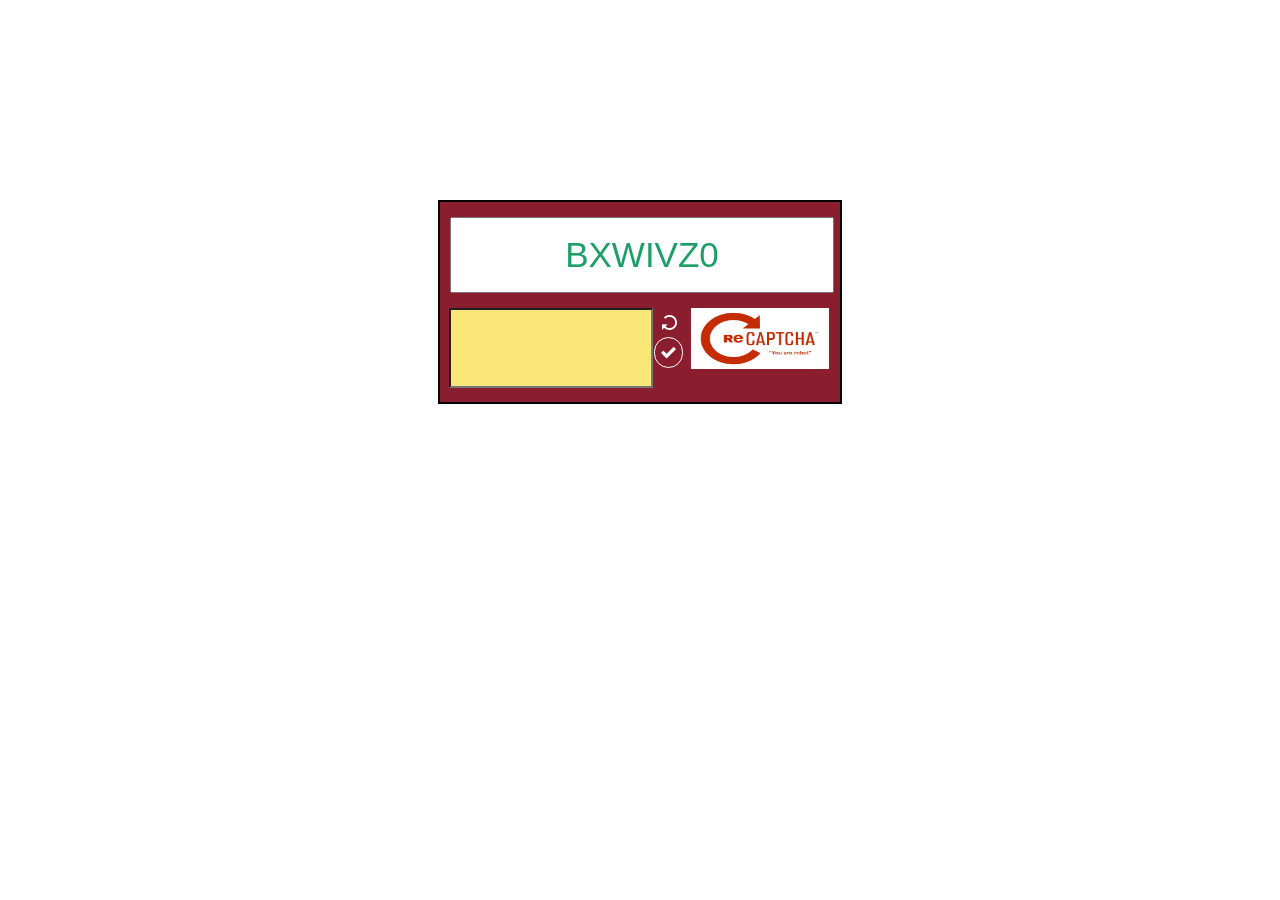
<file: index.html>
<!DOCTYPE html>
<html lang="en">
<head>
  <meta charset="UTF-8">
  <meta name="viewport" content="width=device-width, initial-scale=1.0">
  <meta http-equiv="X-UA-Compatible" content="ie=edge">
  <link rel="stylesheet" href="assets/font/style.css">
  <link rel="stylesheet" href="assets/css/style.css">
  <title>Captcha</title>
</head>
<body>
    <div class="captcha">
      <input id="codigo" type="text" name="codigo" value="" readonly="readonly">
      <div class="codigos">
        <input id="codigoT" type="text" name="" value="">
        <div class="icon">
          <span class="icon-spinner11" id="click"></span>
          <div id="span">
            <span class="icon-checkmark" id="ingresar"></span>
          </div>
        </div>
        <div class="img" >
          <img src="assets/image/captcha.jpg" alt="">
        </div>
      </div>
    </div>

    <script type="text/javascript" src="assets/js/app.js"></script>
</body>
</html>
</file>
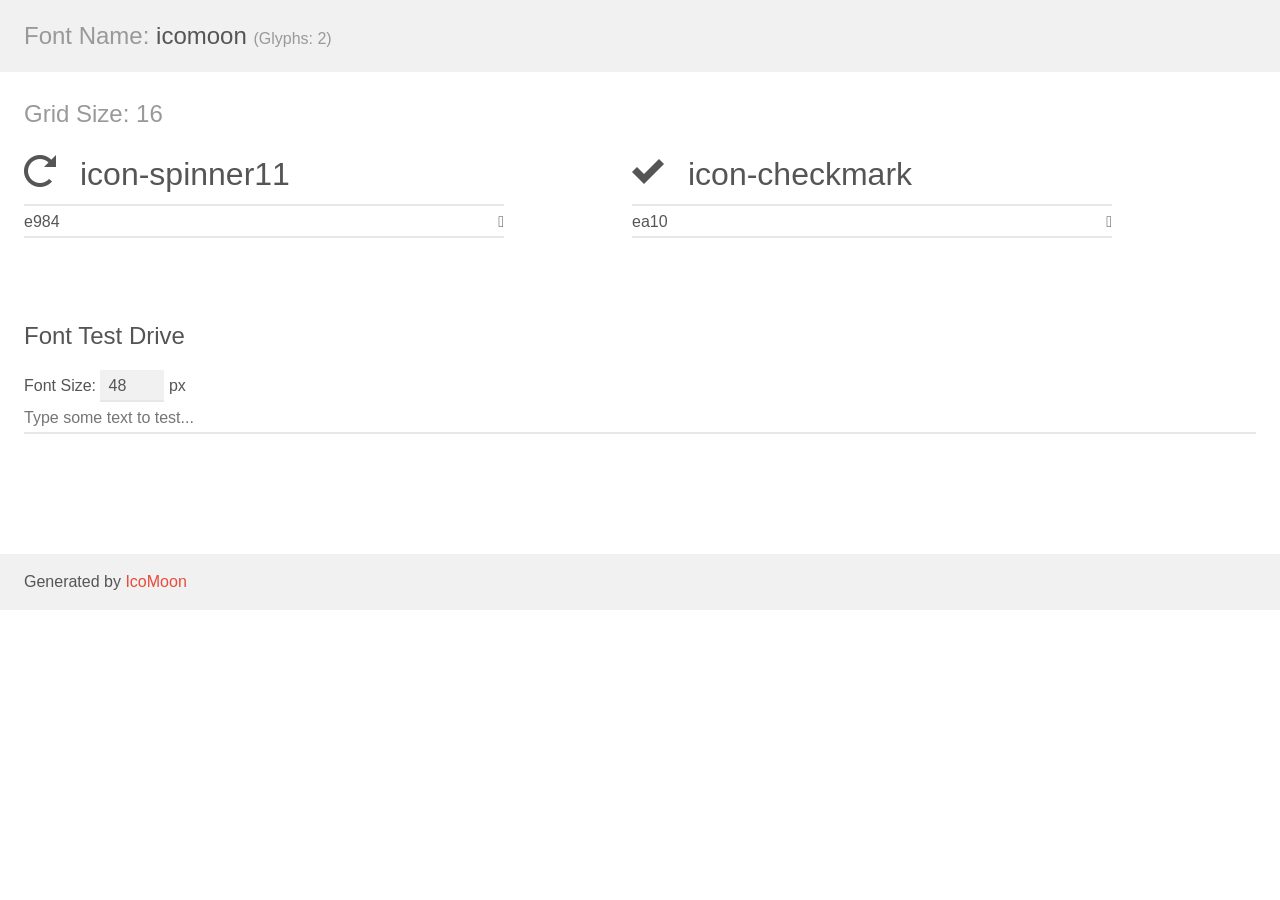
<file: assets/font/demo.html>
<!doctype html>
<html>
<head>
    <meta charset="utf-8">
    <title>IcoMoon Demo</title>
    <meta name="description" content="An Icon Font Generated By IcoMoon.io">
    <meta name="viewport" content="width=device-width, initial-scale=1">
    <link rel="stylesheet" href="demo-files/demo.css">
    <link rel="stylesheet" href="style.css"></head>
<body>
    <div class="bgc1 clearfix">
        <h1 class="mhmm mvm"><span class="fgc1">Font Name:</span> icomoon <small class="fgc1">(Glyphs:&nbsp;2)</small></h1>
    </div>
    <div class="clearfix mhl ptl">
        <h1 class="mvm mtn fgc1">Grid Size: 16</h1>
        <div class="glyph fs1">
            <div class="clearfix bshadow0 pbs">
                <span class="icon-spinner11">
                
                </span>
                <span class="mls"> icon-spinner11</span>
            </div>
            <fieldset class="fs0 size1of1 clearfix hidden-false">
                <input type="text" readonly value="e984" class="unit size1of2" />
                <input type="text" maxlength="1" readonly value="&#xe984;" class="unitRight size1of2 talign-right" />
            </fieldset>
            <div class="fs0 bshadow0 clearfix hidden-true">
                <span class="unit pvs fgc1">liga: </span>
                <input type="text" readonly value="spinner11, loading12" class="liga unitRight" />
            </div>
        </div>
        <div class="glyph fs1">
            <div class="clearfix bshadow0 pbs">
                <span class="icon-checkmark">
                
                </span>
                <span class="mls"> icon-checkmark</span>
            </div>
            <fieldset class="fs0 size1of1 clearfix hidden-false">
                <input type="text" readonly value="ea10" class="unit size1of2" />
                <input type="text" maxlength="1" readonly value="&#xea10;" class="unitRight size1of2 talign-right" />
            </fieldset>
            <div class="fs0 bshadow0 clearfix hidden-true">
                <span class="unit pvs fgc1">liga: </span>
                <input type="text" readonly value="checkmark, tick" class="liga unitRight" />
            </div>
        </div>
    </div>

    <!--[if gt IE 8]><!-->
    <div class="mhl clearfix mbl">
        <h1>Font Test Drive</h1>
        <label>
            Font Size: <input id="fontSize" type="number" class="textbox0 mbm"
            min="8" value="48" />
            px
        </label>
        <input id="testText" type="text" class="phl size1of1 mvl"
        placeholder="Type some text to test..." value=""/>
        <div id="testDrive" class="icon-">&nbsp;
        </div>
    </div>
    <!--<![endif]-->
    <div class="bgc1 clearfix">
        <p class="mhl">Generated by <a href="https://icomoon.io/app">IcoMoon</a></p>
    </div>

    <script src="demo-files/demo.js"></script>
</body>
</html>
</file>
<file: assets/font/style.css>
@font-face {
  font-family: 'icomoon';
  src:  url('fonts/icomoon.eot?7hq702');
  src:  url('fonts/icomoon.eot?7hq702#iefix') format('embedded-opentype'),
    url('fonts/icomoon.ttf?7hq702') format('truetype'),
    url('fonts/icomoon.woff?7hq702') format('woff'),
    url('fonts/icomoon.svg?7hq702#icomoon') format('svg');
  font-weight: normal;
  font-style: normal;
}

[class^="icon-"], [class*=" icon-"] {
  /* use !important to prevent issues with browser extensions that change fonts */
  font-family: 'icomoon' !important;
  speak: none;
  font-style: normal;
  font-weight: normal;
  font-variant: normal;
  text-transform: none;
  line-height: 1;

  /* Better Font Rendering =========== */
  -webkit-font-smoothing: antialiased;
  -moz-osx-font-smoothing: grayscale;
}

.icon-spinner11:before {
  content: "\e984";
}
.icon-checkmark:before {
  content: "\ea10";
}
</file>
<file: assets/css/style.css>
.captcha {
  border: 2px solid;
  background-color: #8B1E2E;
  height: 200px;
  margin: 200px auto;
  width: 400px;
}

.codigos{
  box-sizing: border-box;
  position: relative;
  height: 90px;
  overflow: hidden;
}

#codigo, #codigoT {
  display: block;
  height: 50px;
  margin: 9px auto;
  text-align: center;
}

#codigo{
  font-size: 35px;
  height: 70px;
  margin: 15px 10px;
  width: 94%;
}


#codigoT {
  background-color: #F9E777;
  font-size: 30px;
  height: 74px;
  left: 2px;
  margin: 0 7px;
  position: absolute;
  width: 196px;
}

div #span{
  border: 1px solid;
  border-color: white;
  border-radius: 24px;
}

span{
  color: white;
  display: block;
  font-size: 15px;
  margin: 7px 6px;
}

.icon{
  left: 214px;
  position: absolute;
}

.icon-spinner11{
  transform: rotate(180deg);
}

img{
  width: 100%;
  height: 100%;
}

div.img {
  display: inline-block;
  width: 138px;
  height: 61px;
  overflow: hidden;
  position: absolute;
  right: 11px;
}
</file>
<file: assets/font/demo-files/demo.css>
body {
  padding: 0;
  margin: 0;
  font-family: sans-serif;
  font-size: 1em;
  line-height: 1.5;
  color: #555;
  background: #fff;
}
h1 {
  font-size: 1.5em;
  font-weight: normal;
}
small {
  font-size: .66666667em;
}
a {
  color: #e74c3c;
  text-decoration: none;
}
a:hover, a:focus {
  box-shadow: 0 1px #e74c3c;
}
.bshadow0, input {
  box-shadow: inset 0 -2px #e7e7e7;
}
input:hover {
  box-shadow: inset 0 -2px #ccc;
}
input, fieldset {
  font-family: sans-serif;
  font-size: 1em;
  margin: 0;
  padding: 0;
  border: 0;
}
input {
  color: inherit;
  line-height: 1.5;
  height: 1.5em;
  padding: .25em 0;
}
input:focus {
  outline: none;
  box-shadow: inset 0 -2px #449fdb;
}
.glyph {
  font-size: 16px;
  width: 15em;
  padding-bottom: 1em;
  margin-right: 4em;
  margin-bottom: 1em;
  float: left;
  overflow: hidden;
}
.liga {
  width: 80%;
  width: calc(100% - 2.5em);
}
.talign-right {
  text-align: right;
}
.talign-center {
  text-align: center;
}
.bgc1 {
  background: #f1f1f1;
}
.fgc1 {
  color: #999;
}
.fgc0 {
  color: #000;
}
p {
  margin-top: 1em;
  margin-bottom: 1em;
}
.mvm {
  margin-top: .75em;
  margin-bottom: .75em;
}
.mtn {
  margin-top: 0;
}
.mtl, .mal {
  margin-top: 1.5em;
}
.mbl, .mal {
  margin-bottom: 1.5em;
}
.mal, .mhl {
  margin-left: 1.5em;
  margin-right: 1.5em;
}
.mhmm {
  margin-left: 1em;
  margin-right: 1em;
}
.mls {
  margin-left: .25em;
}
.ptl {
  padding-top: 1.5em;
}
.pbs, .pvs {
  padding-bottom: .25em;
}
.pvs, .pts {
  padding-top: .25em;
}
.unit {
  float: left;
}
.unitRight {
  float: right;
}
.size1of2 {
  width: 50%;
}
.size1of1 {
  width: 100%;
}
.clearfix:before, .clearfix:after {
  content: " ";
  display: table;
}
.clearfix:after {
  clear: both;
}
.hidden-true {
  display: none;
}
.textbox0 {
  width: 3em;
  background: #f1f1f1;
  padding: .25em .5em;
  line-height: 1.5;
  height: 1.5em;
}
#testDrive {
  display: block;
  padding-top: 24px;
  line-height: 1.5;
}
.fs0 {
  font-size: 16px;
}
.fs1 {
  font-size: 32px;
}
</file>
